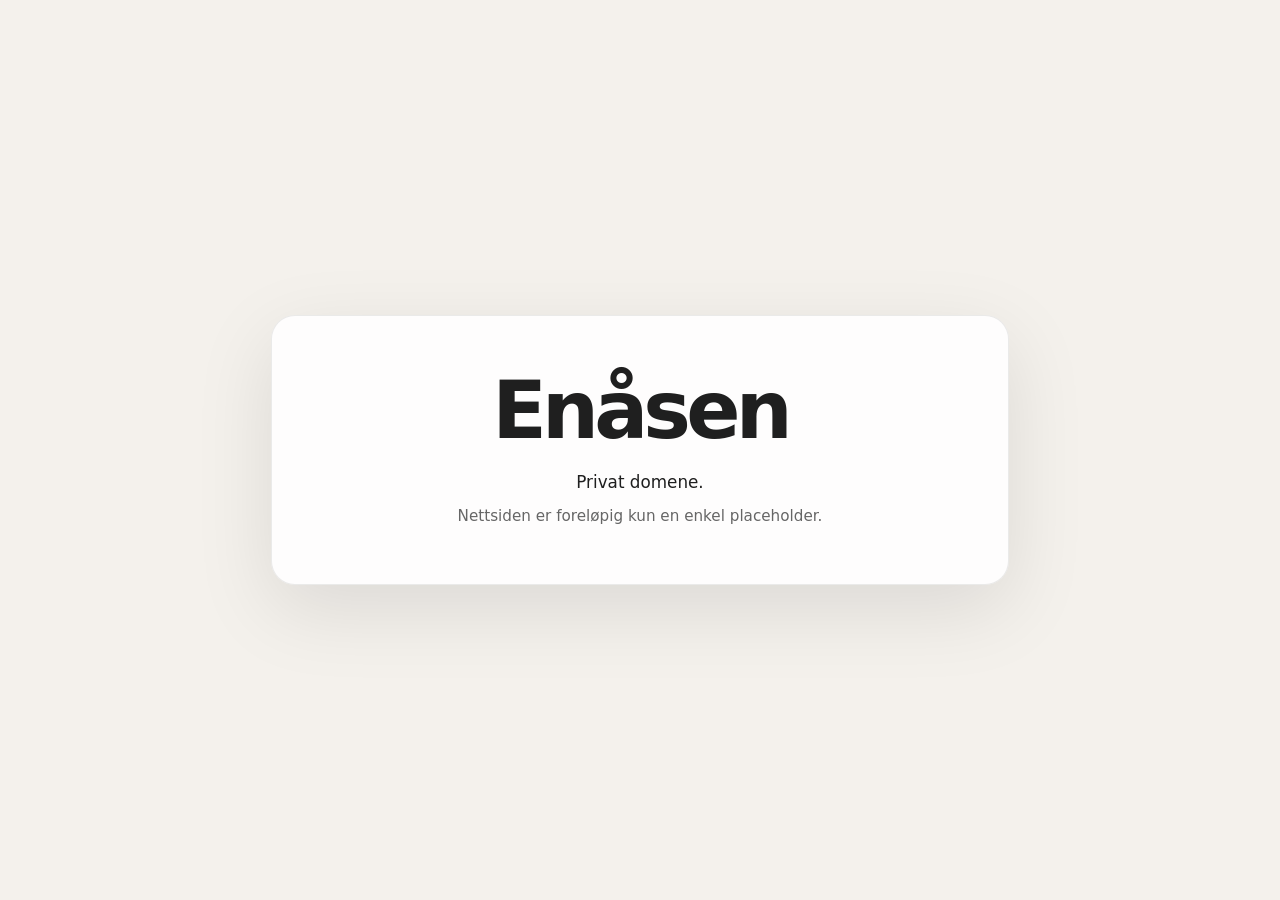
<file: index.html>
<!doctype html>
<html lang="no">
<head>
  <meta charset="utf-8">
  <meta name="viewport" content="width=device-width, initial-scale=1">
  <title>Enåsen</title>
  <meta name="description" content="Privat domene.">
  <style>
    :root {
      color-scheme: light dark;
    }

    body {
      margin: 0;
      min-height: 100vh;
      display: grid;
      place-items: center;
      font-family: system-ui, -apple-system, BlinkMacSystemFont, "Segoe UI", sans-serif;
      background: #f4f1ec;
      color: #1f1f1f;
    }

    main {
      width: min(90vw, 640px);
      padding: 3rem;
      background: rgba(255, 255, 255, 0.86);
      border: 1px solid rgba(0, 0, 0, 0.08);
      border-radius: 24px;
      box-shadow: 0 24px 80px rgba(0, 0, 0, 0.10);
      text-align: center;
    }

    h1 {
      margin: 0 0 0.75rem;
      font-size: clamp(2.5rem, 8vw, 5rem);
      letter-spacing: -0.06em;
      font-weight: 750;
    }

    p {
      margin: 0.5rem 0;
      line-height: 1.6;
      font-size: 1.05rem;
    }

    .muted {
      color: #666;
      font-size: 0.95rem;
    }

    a {
      color: inherit;
      text-underline-offset: 0.2em;
    }

    @media (prefers-color-scheme: dark) {
      body {
        background: #151515;
        color: #f2f2f2;
      }

      main {
        background: rgba(30, 30, 30, 0.88);
        border-color: rgba(255, 255, 255, 0.12);
      }

      .muted {
        color: #aaa;
      }
    }
  </style>
</head>
<body>
  <main>
    <h1>Enåsen</h1>
    <p>Privat domene.</p>
    <p class="muted">Nettsiden er foreløpig kun en enkel placeholder.</p>
  </main>
</body>
</html>
</file>
